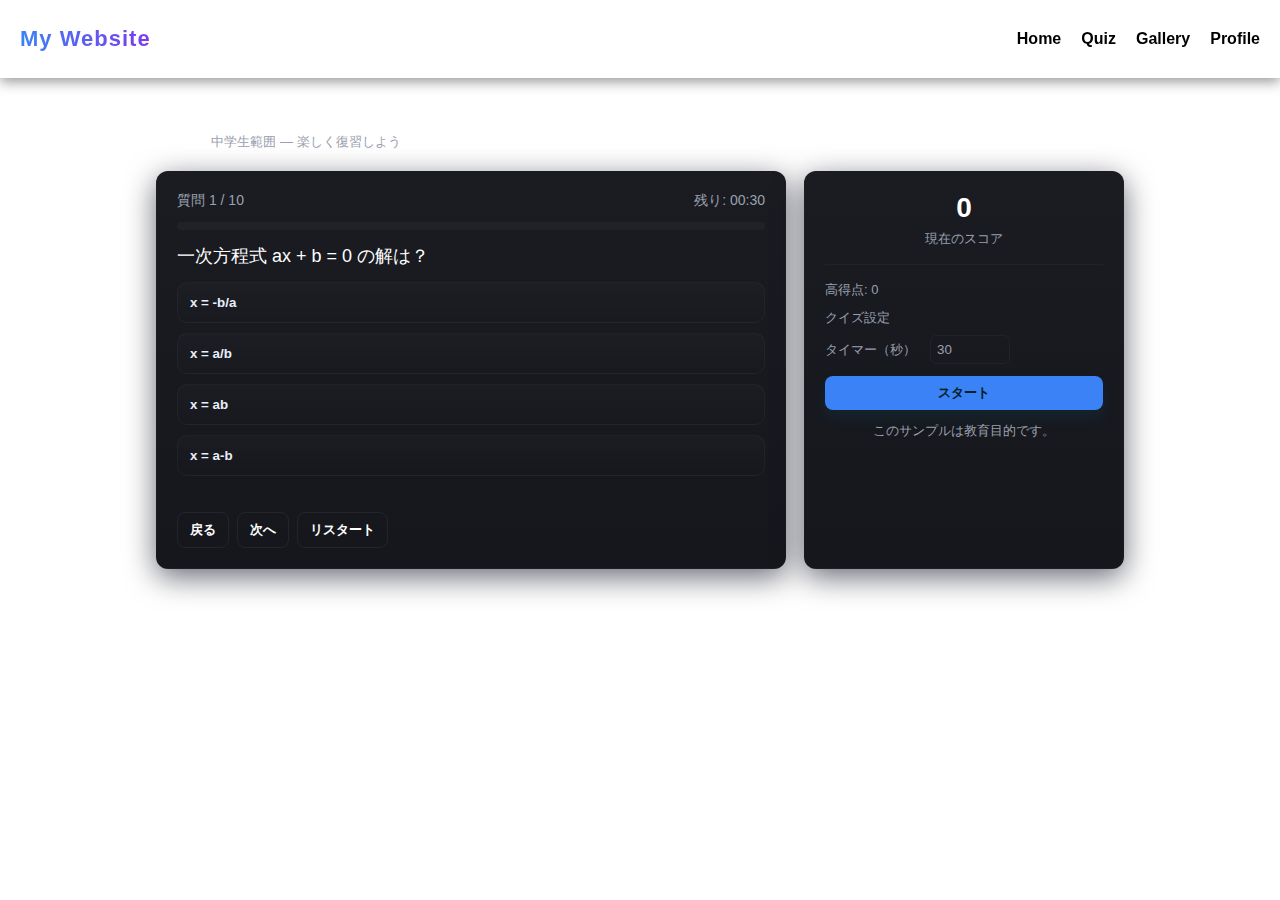
<file: quiz.html>
<!doctype html>
<html lang="ja">
<head>
  <meta charset="utf-8" />
  <meta name="viewport" content="width=device-width,initial-scale=1" />
  <title>QuizSite</title>
  <link rel="stylesheet" href="style.css" />
  <style>
    /* --- Quiz 固有スタイル（ダークテーマに合わせて調整） --- */
    :root{
      --bg:#0f1116;
      --card:#15171d;
      --accent:#3b82f6;
      --muted:#9aa0af;
      --glass:rgba(255,255,255,0.03);
    }
    *{box-sizing:border-box}
    .wrap{width:100%;max-width:1000px;margin:36px auto;padding:16px}
    header.inline-header{display:flex;align-items:center;gap:12px;margin-bottom:18px}
    header.inline-header h1{font-size:20px;margin:0;color:#fff}
    .card{
      background: linear-gradient(180deg, rgba(255,255,255,0.02), transparent);
      border-radius:12px;
      padding:20px;
      box-shadow: 0 8px 30px rgba(2,6,23,0.6);
      background-color:var(--card);
      border: 1px solid rgba(255,255,255,0.02);
    }

    .grid{display:grid;grid-template-columns:1fr 320px;gap:18px}
    @media (max-width:880px){.grid{grid-template-columns:1fr} aside{order:-1}}

    .question{font-size:18px;margin-bottom:14px;color:#fff}
    .choices{display:grid;gap:10px}
    button.choice{
      background: linear-gradient(180deg, rgba(255,255,255,0.02), rgba(255,255,255,0.005));
      border:1px solid rgba(255,255,255,0.04);
      padding:12px;border-radius:10px;text-align:left;cursor:pointer;color:#e8eefc;
      transition: transform .15s, box-shadow .15s;
      font-weight:600;
    }
    button.choice:hover{transform:translateY(-4px);box-shadow:0 10px 30px rgba(59,130,246,0.12)}
    button.choice:disabled{opacity:0.6;cursor:default;transform:none;box-shadow:none}

    .meta{display:flex;justify-content:space-between;align-items:center;margin-bottom:12px;color:var(--muted);font-size:14px}
    .progress{height:8px;background:rgba(255,255,255,0.03);border-radius:999px;overflow:hidden}
    .progress > i{display:block;height:100%;background:linear-gradient(90deg,var(--accent),#7c3aed);width:0%}
    aside{padding:16px}

    .controls{display:flex;gap:8px;margin-top:12px;flex-wrap:wrap}
    .btn{background:transparent;border:1px solid rgba(255,255,255,0.06);padding:8px 12px;border-radius:8px;color:inherit;cursor:pointer}
    .btn.primary{background:var(--accent);border:none;color:#022;font-weight:700;box-shadow:0 8px 16px rgba(6,182,212,0.08)}
    .score{font-size:28px;font-weight:700;text-align:center;color:#fff}
    footer.small{margin-top:12px;color:var(--muted);font-size:13px;text-align:center}
    .small{font-size:13px;color:var(--muted)}

    /* 正解／不正解の視覚補強 */
    .choice.correct { box-shadow: 0 8px 20px rgba(34,197,94,0.12); border-color: rgba(34,197,94,0.9); background: linear-gradient(180deg, rgba(34,197,94,0.06), rgba(34,197,94,0.02));}
    .choice.wrong { box-shadow: 0 8px 20px rgba(239,68,68,0.08); border-color: rgba(239,68,68,0.9); background: linear-gradient(180deg, rgba(239,68,68,0.03), rgba(239,68,68,0.01)); }

    /* 終了画面のスタイル */
    .result {
      text-align:center;
      padding:24px 12px;
    }
    .result .big { font-size:36px;font-weight:800;margin-bottom:6px;color:#fff}
    .result .sub { color:var(--muted);margin-bottom:18px }
  </style>
</head>
<body>
  <!-- 共通ヘッダー -->
  <header class="header">
    <div class="logo">My Website</div>
    <nav class="nav">
      <ul>
        <li><a href="index.html">Home</a></li>
        <li><a href="quiz.html">Quiz</a></li>
        <li><a href="gallery.html">Gallery</a></li>
        <li><a href="profile.html">Profile</a></li>
      </ul>
    </nav>
    <div class="hamburger"><span></span><span></span><span></span></div>
  </header>

  <div class="wrap">
    <header class="inline-header">
      <h1>Quiz</h1>
      <div class="small">中学生範囲 — 楽しく復習しよう</div>
    </header>

    <div class="grid">
      <main class="card" aria-live="polite">
        <div class="meta">
          <div id="qIndex">質問 1 / 5</div>
          <div id="timer">残り: 00:30</div>
        </div>

        <div class="progress" aria-hidden><i id="progressBar"></i></div>

        <section style="padding-top:14px">
          <div id="question" class="question">読み込み中...</div>
          <div id="choices" class="choices" role="list"></div>
        </section>

        <div class="controls">
          <button id="prev" class="btn">戻る</button>
          <button id="next" class="btn">次へ</button>
          <button id="restart" class="btn">リスタート</button>
        </div>
      </main>

      <aside class="card">
        <div class="score" id="score">0</div>
        <div class="small" style="text-align:center;margin-top:6px">現在のスコア</div>
        <hr style="margin:16px 0;border:none;border-top:1px solid rgba(255,255,255,0.04)" />
        <div class="small">高得点: <span id="best">0</span></div>
        <div class="small" style="margin-top:10px">クイズ設定</div>
        <div style="display:flex;gap:8px;margin-top:8px;align-items:center">
          <label class="small" style="display:flex;align-items:center;gap:8px">タイマー（秒）
            <input id="timerInput" type="number" value="30" min="10" style="width:80px;margin-left:6px;padding:6px;border-radius:6px;background:transparent;border:1px solid rgba(255,255,255,0.04);color:inherit">
          </label>
        </div>
        <button id="startBtn" class="btn primary" style="width:100%;margin-top:12px">スタート</button>
        <footer class="small">このサンプルは教育目的です。</footer>
      </aside>
    </div>
  </div>

  <script>
    // --- 問題データ ---
    const QUESTIONS = [
      {q: '一次方程式 ax + b = 0 の解は？', choices:['x = -b/a','x = a/b','x = ab','x = a-b'], a:0},
      {q: '光の三原色は？', choices:['赤・青・緑','赤・黄・青','黒・白・灰','赤・橙・紫'], a:0},
      {q: '地球が太陽の周りを回る運動を何という？', choices:['自転','公転','反転','周回転'], a:1},
      {q: '火山の噴火で出る溶けた岩石を何という？', choices:['マグマ','溶岩','砂岩','岩盤'], a:0},
      {q: '日本の三権分立は行政・立法とあと1つは？', choices:['治安','司法','財務','統治'], a:1},
      {q: '水は摂氏何度で沸騰する？', choices:['50℃','80℃','100℃','150℃'], a:2},
      {q: '平安時代に書かれた日記文学は？', choices:['土佐日記','徒然草','平家物語','万葉集'], a:0},
      {q: '植物が光を使ってデンプンを作る働きは？', choices:['光合成','蒸散','酸化','分解'], a:0},
      {q: '直角は何度？', choices:['45°','60°','90°','180°'], a:2},
      {q: '電流の単位は？', choices:['ボルト','アンペア','ワット','ジュール'], a:1}
    ];

    // --- 変数 ---
    let index = 0;
    let score = 0;
    let timerSeconds = 30;
    let timerId = null;
    let timeLeft = 0;
    let started = false;

    // --- DOM ---
    const qIndexEl = document.getElementById('qIndex');
    const questionEl = document.getElementById('question');
    const choicesEl = document.getElementById('choices');
    const scoreEl = document.getElementById('score');
    const bestEl = document.getElementById('best');
    const progressEl = document.getElementById('progressBar');
    const timerEl = document.getElementById('timer');

    const prevBtn = document.getElementById('prev');
    const nextBtn = document.getElementById('next');
    const restartBtn = document.getElementById('restart');
    const startBtn = document.getElementById('startBtn');
    const timerInput = document.getElementById('timerInput');

    // --- 初期化 ---
    function init(){
      loadBest();
      bind();
      renderQuestion();
      // 初回タイマー表示
      timerEl.textContent = `残り: 00:${String(timerSeconds).padStart(2,'0')}`;
    }

    function bind(){
      prevBtn.addEventListener('click', ()=>{ if(index>0){ index--; renderQuestion(); } });
      nextBtn.addEventListener('click', ()=>{ if(index<QUESTIONS.length-1){ index++; renderQuestion(); } else finishQuiz(); });
      restartBtn.addEventListener('click', resetQuiz);
      startBtn.addEventListener('click', startQuiz);
      timerInput.addEventListener('change', ()=>{ timerSeconds = Math.max(10, parseInt(timerInput.value)||30); timerEl.textContent = `残り: 00:${String(timerSeconds).padStart(2,'0')}`; });
    }

    function renderQuestion(){
      const q = QUESTIONS[index];
      qIndexEl.textContent = `質問 ${index+1} / ${QUESTIONS.length}`;
      questionEl.textContent = q.q;
      choicesEl.innerHTML = '';
      q.choices.forEach((c,i)=>{
        const btn = document.createElement('button');
        btn.className='choice';
        btn.textContent = c;
        btn.setAttribute('role','button');
        btn.onclick = ()=>selectChoice(i, btn);
        choicesEl.appendChild(btn);
      });
      updateProgress();
    }

    function selectChoice(choiceIndex, btnClicked){
      if(!started) return; // スタートしてないと無効
      const q = QUESTIONS[index];

      // ボタン群を無効化して正解を強調
      const buttons = choicesEl.querySelectorAll('button');
      buttons.forEach((b, i)=>{
        b.disabled = true;
        if(i === q.a){
          b.classList.add('correct');
        }
      });

      // 選んだ答えが間違いなら視覚表示
      if(choiceIndex !== q.a){
        btnClicked.classList.add('wrong');
      } else {
        score += 10;
        scoreEl.textContent = score;
      }

      // タイマー停止して短い遅延ののち遷移
      clearInterval(timerId);
      setTimeout(()=>{
        if(index < QUESTIONS.length - 1){
          index++;
          renderQuestion();
          startTimer();
        } else {
          finishQuiz();
        }
      }, 750);
    }

    function updateProgress(){
      const pct = ((index) / (QUESTIONS.length)) * 100;
      progressEl.style.width = pct + '%';
    }

    function startQuiz(){
      if(started) return;
      started = true;
      score = 0;
      index = 0;
      scoreEl.textContent = score;
      renderQuestion();
      startTimer();
    }

    function startTimer(){
      // タイマー初期化
      timeLeft = timerSeconds;
      timerEl.textContent = `残り: ${formatTime(timeLeft)}`;
      clearInterval(timerId);
      timerId = setInterval(()=>{
        timeLeft--;
        timerEl.textContent = `残り: ${formatTime(timeLeft)}`;
        if(timeLeft <= 0){
          clearInterval(timerId);
          // タイムアップ：選択不可にして自動遷移（不正解扱い）
          const buttons = choicesEl.querySelectorAll('button');
          buttons.forEach((b,i)=>{
            b.disabled = true;
            // 正解を見せる
            const q = QUESTIONS[index];
            if(i === q.a) b.classList.add('correct');
          });
          setTimeout(()=>{
            if(index < QUESTIONS.length - 1){
              index++;
              renderQuestion();
              startTimer();
            } else {
              finishQuiz();
            }
          }, 700);
        }
      }, 1000);
    }

    function formatTime(sec){
      const s = String(Math.max(0, sec)).padStart(2,'0');
      return `00:${s}`;
    }

    function finishQuiz(){
      started = false;
      clearInterval(timerId);
      updateBest();
      // 結果表示
      questionEl.textContent = '';
      choicesEl.innerHTML = `
        <div class="result">
          <div class="big">${score} 点</div>
          <div class="sub">お疲れさま！ リスタートで再挑戦できます。</div>
          <div style="display:flex;gap:10px;justify-content:center">
            <button id="ret" class="btn primary">もう一度挑戦</button>
            <button id="toHome" class="btn">ホームへ戻る</button>
          </div>
        </div>
      `;
      progressEl.style.width = '100%';

      // 結果ボタンのイベント
      document.getElementById('ret').addEventListener('click', ()=>{ resetQuiz(); startQuiz(); });
      document.getElementById('toHome').addEventListener('click', ()=>{ location.href = 'index.html'; });
    }

    function resetQuiz(){
      started = false;
      clearInterval(timerId);
      score = 0;
      index = 0;
      scoreEl.textContent = score;
      renderQuestion();
      timerEl.textContent = `残り: 00:${String(timerSeconds).padStart(2,'0')}`;
      progressEl.style.width = '0%';
    }

    // --- LocalStorage best score ---
    function loadBest(){
      const b = parseInt(localStorage.getItem('quiz_best')||'0');
      bestEl.textContent = b;
    }
    function updateBest(){
      const b = parseInt(localStorage.getItem('quiz_best')||'0');
      if(score > b){
        localStorage.setItem('quiz_best', String(score));
        bestEl.textContent = score;
      }
    }

    // ページロード
    init();

    // --- 補足: キーボード操作（オプション） ---
    document.addEventListener('keydown', (e)=>{
      if(!started) return;
      if(e.key === 'ArrowRight'){ // 次
        if(index < QUESTIONS.length - 1){ index++; renderQuestion(); startTimer(); }
      } else if(e.key === 'ArrowLeft'){ // 前
        if(index > 0){ index--; renderQuestion(); }
      }
    });
  </script>

  <!-- 共通スクリプト（ハンバーガー等） -->
  <script src="script.js"></script>
</body>
</html>
</file>
<file: style.css>
/* ------------------------------
   全体
------------------------------ */
body {
  margin: 0;
  font-family: "Inter", "Hiragino Kaku Gothic ProN", Meiryo, sans-serif;
  background: #ffffff;
  color: #fff;
}

/* ------------------------------
   Header（スマホ対応＆カッコよく）
------------------------------ */
.header {
  position: sticky;
  top: 0;
  background: rgba(255, 255, 255, 0.75);
  backdrop-filter: blur(10px);
  display: flex;
  justify-content: space-between;
  align-items: center;
  padding: 14px 20px;
  z-index: 1000;
  box-shadow: 0 4px 12px rgba(0,0,0,0.4);
  transition: 0.3s;
}

.header.small {
  padding: 8px 20px;
  backdrop-filter: blur(14px);
}

.logo {
  font-size: 22px;
  font-weight: 700;
  letter-spacing: 1px;
  background: linear-gradient(90deg,#3b82f6,#7c3aed);
  -webkit-background-clip: text;
  -webkit-text-fill-color: transparent;
}

/* nav PC */
.nav ul {
  display: flex;
  gap: 20px;
  list-style: none;
}

.nav a {
  color: #000000;
  text-decoration: none;
  font-weight: 600;
  transition: 0.2s;
}

.nav a:hover {
  color: #3b82f6;
}

/* ハンバーガー */
.hamburger {
  width: 30px;
  height: 22px;
  display: none;
  flex-direction: column;
  justify-content: space-between;
  cursor: pointer;
}
.hamburger span {
  height: 3px;
  background: #000000;
  border-radius: 4px;
}

/* nav スマホ */
@media(max-width:850px){
  .hamburger { display:flex; }

  .nav {
    position: fixed;
    top: 0; right: -240px;
    width: 240px;
    height: 100%;
    background: rgba(0,0,0,0.9);
    padding-top: 80px;
    transition: 0.3s;
  }

  .nav.active { right: 0; }

  .nav ul {
    flex-direction: column;
    text-align: center;
    gap: 25px;
  }
}

/* ------------------------------
   Home（ヒーロー + カード）
------------------------------ */
.hero {
  padding: 140px 20px;
  text-align: center;
  background: linear-gradient(120deg,#3b82f6,#7c3aed);
}
.hero h1 {
  font-size: 48px;
  margin-bottom: 10px;
}
.hero p {
  font-size: 18px;
}
.btn {
  display: inline-block;
  margin-top: 24px;
  padding: 12px 25px;
  border-radius: 8px;
  text-decoration: none;
  font-weight: 700;
  background:#000000;
  color:#1b1b1b;
}

/* features */
.features {
  padding: 40px 20px;
  max-width: 1200px;
  margin: auto;
}
.feature-grid {
  display: grid;
  gap: 20px;
  grid-template-columns: repeat(auto-fit,minmax(260px,1fr));
}
.feature-card {
  padding: 24px;
  background: #ffffff;
  border-radius: 12px;
  box-shadow: 0 4px 16px rgba(0,0,0,0.4);
}
.feature-card a {
  color: #3b82f6; 
}

/* ------------------------------
   Gallery
------------------------------ */
.gallery-grid {
  padding: 40px 20px;
  max-width: 1200px;
  margin: auto;
  display: grid;
  gap: 20px;
  grid-template-columns: repeat(auto-fit,minmax(260px,1fr));
}
.gallery-card {
  background: #d6d6d6;
  border-radius: 10px;
  overflow: hidden;
  box-shadow: 0 4px 14px rgba(0,0,0,0.4);
}
.gallery-card img {
  width: 100%;
}
.gallery-card h3 {
  padding: 12px;
  text-align: center;
}

/* ------------------------------
   Profile
------------------------------ */
.profile {
  max-width: 700px;
  margin: 40px auto;
  padding: 20px;
  line-height: 1.7;
}
</file>
